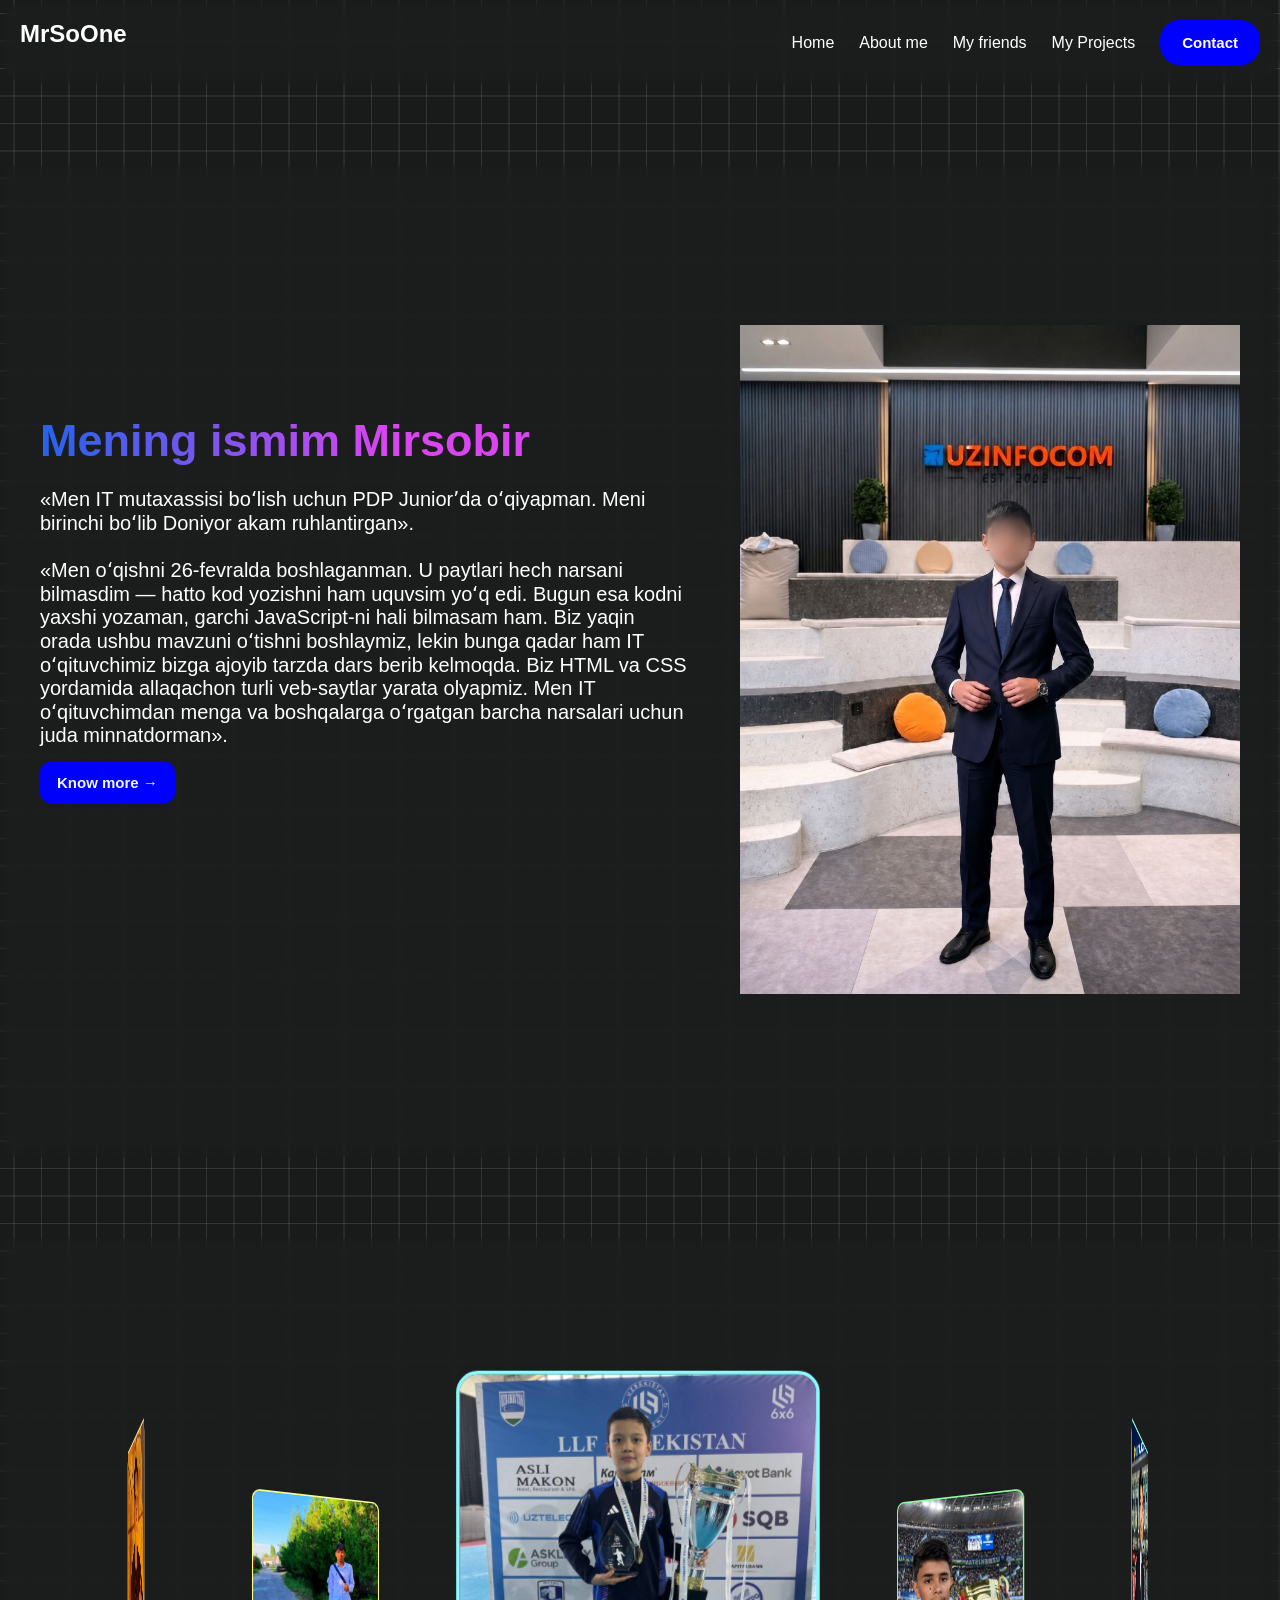
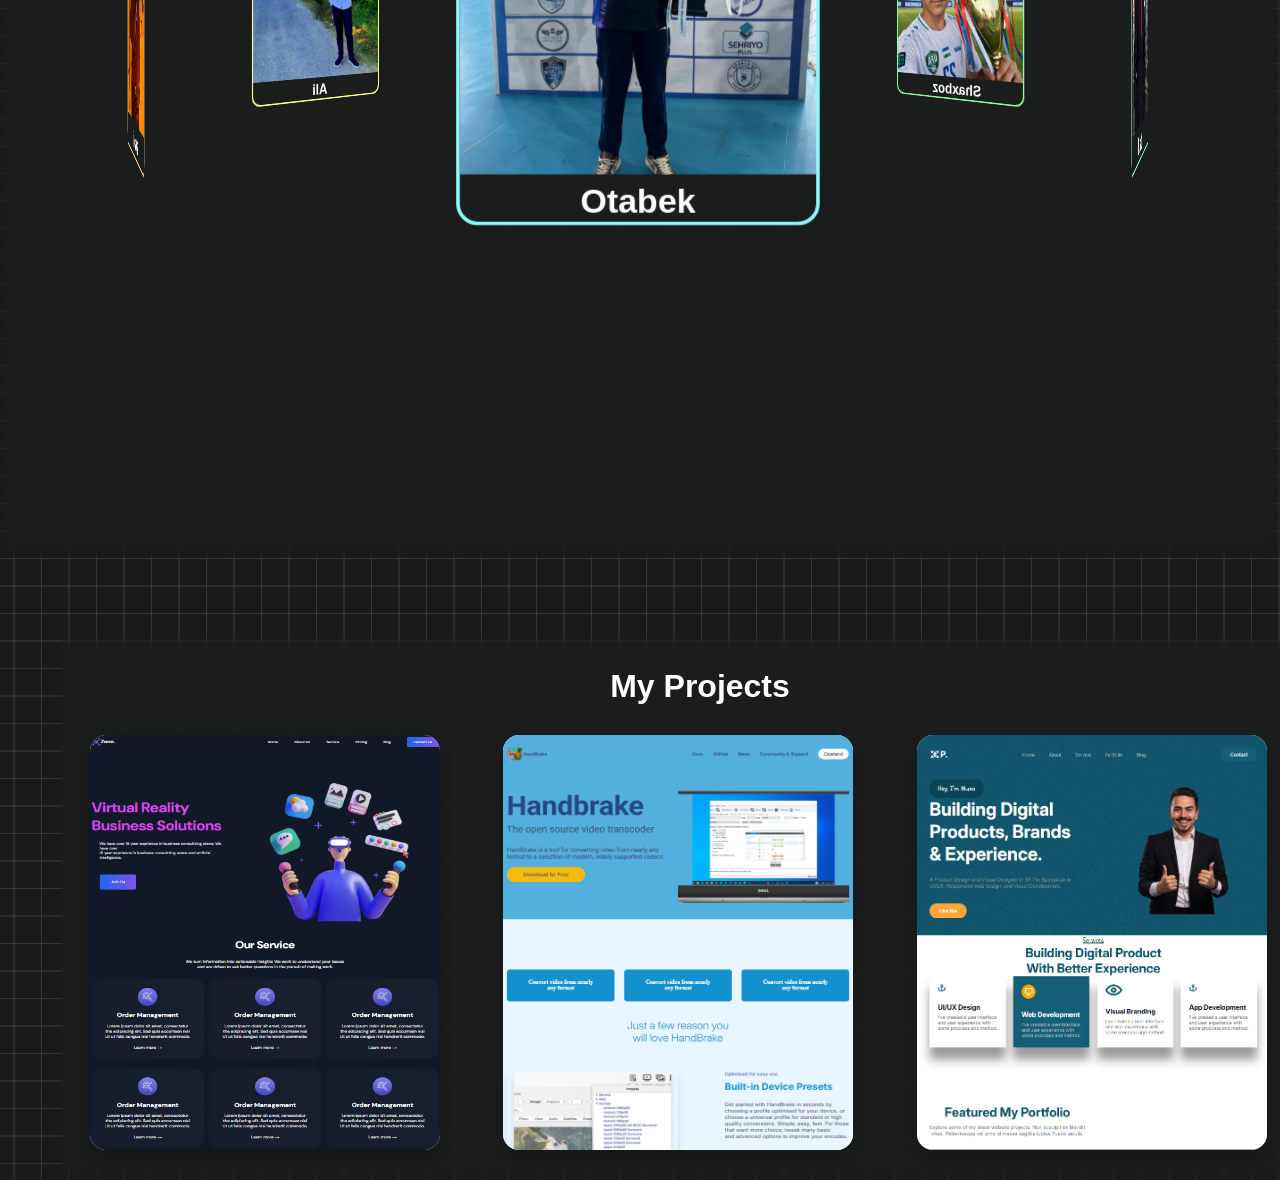
<file: index.html>
<!doctype html>
<html lang="en">
  <head>
    <meta charset="UTF-8" />
    <meta name="viewport" content="width=device-width, initial-scale=1.0" />
    <title>Document</title>
    <link rel="stylesheet" href="./css/style.css" />
  </head>
  <body class="container-bg">
    <div class="load">
      <!-- From Uiverse.io by Z4drus -->
      <div class="loader">
        <svg
          preserveAspectRatio="xMidYMid meet"
          width="40"
          height="40"
          viewBox="0 0 40 40"
          y="0px"
          x="0px"
          class="container-ld"
        >
          <path
            d="M29.760000000000005 18.72 c0 7.28 -3.9200000000000004 13.600000000000001 -9.840000000000002 16.96 c -2.8800000000000003 1.6800000000000002 -6.24 2.64 -9.840000000000002 2.64 c -3.6 0 -6.88 -0.96 -9.76 -2.64 c0 -7.28 3.9200000000000004 -13.52 9.840000000000002 -16.96 c2.8800000000000003 -1.6800000000000002 6.24 -2.64 9.76 -2.64 S26.880000000000003 17.040000000000003 29.760000000000005 18.72 c5.84 3.3600000000000003 9.76 9.68 9.840000000000002 16.96 c -2.8800000000000003 1.6800000000000002 -6.24 2.64 -9.76 2.64 c -3.6 0 -6.88 -0.96 -9.840000000000002 -2.64 c -5.84 -3.3600000000000003 -9.76 -9.68 -9.76 -16.96 c0 -7.28 3.9200000000000004 -13.600000000000001 9.76 -16.96 C25.84 5.120000000000001 29.760000000000005 11.440000000000001 29.760000000000005 18.72z"
            pathLength="100"
            stroke-width="4"
            fill="none"
            class="track"
          ></path>
          <path
            d="M29.760000000000005 18.72 c0 7.28 -3.9200000000000004 13.600000000000001 -9.840000000000002 16.96 c -2.8800000000000003 1.6800000000000002 -6.24 2.64 -9.840000000000002 2.64 c -3.6 0 -6.88 -0.96 -9.76 -2.64 c0 -7.28 3.9200000000000004 -13.52 9.840000000000002 -16.96 c2.8800000000000003 -1.6800000000000002 6.24 -2.64 9.76 -2.64 S26.880000000000003 17.040000000000003 29.760000000000005 18.72 c5.84 3.3600000000000003 9.76 9.68 9.840000000000002 16.96 c -2.8800000000000003 1.6800000000000002 -6.24 2.64 -9.76 2.64 c -3.6 0 -6.88 -0.96 -9.840000000000002 -2.64 c -5.84 -3.3600000000000003 -9.76 -9.68 -9.76 -16.96 c0 -7.28 3.9200000000000004 -13.600000000000001 9.76 -16.96 C25.84 5.120000000000001 29.760000000000005 11.440000000000001 29.760000000000005 18.72z"
            pathLength="100"
            stroke-width="4"
            fill="none"
            class="car"
          ></path>
        </svg>
      </div>
    </div>
    <header>
      <nav class="container navbar">
        <a href="./index.html"><h1>MrSoOne</h1></a>
        <ul class="navlinks">
          <li><a href="./index.html">Home</a></li>
          <li><a href="./pages/about.html">About me</a></li>
          <li><a href="./pages/friends.html">My friends</a></li>
          <li><a href="./pages/projects.html">My Projects</a></li>
          <li>
            <button>
              <a href="https://instagram.com/mrkmlv.701" target="_blank"
                >Contact</a
              >
            </button>
          </li>
        </ul>
      </nav>
    </header>
    <main>
      <section id="about">
        <div class="container about-all">
          <div class="about-all">
            <div class="hero-title">
              <h2>Mening ismim Mirsobir</h2>
              <p>
                «Men IT mutaxassisi boʻlish uchun PDP Juniorʼda oʻqiyapman. Meni
                birinchi boʻlib Doniyor akam ruhlantirgan».
                <br />
                <br />
                «Men oʻqishni 26-fevralda boshlaganman. U paytlari hech narsani
                bilmasdim — hatto kod yozishni ham uquvsim yoʻq edi. Bugun esa
                kodni yaxshi yozaman, garchi JavaScript-ni hali bilmasam ham.
                Biz yaqin orada ushbu mavzuni oʻtishni boshlaymiz, lekin bunga
                qadar ham IT oʻqituvchimiz bizga ajoyib tarzda dars berib
                kelmoqda. Biz HTML va CSS yordamida allaqachon turli veb-saytlar
                yarata olyapmiz. Men IT oʻqituvchimdan menga va boshqalarga
                oʻrgatgan barcha narsalari uchun juda minnatdorman».
              </p>
              <button><a href="./pages/about.html">Know more →</a></button>
            </div>
            <div class="about-img">
              <img src="../images/my-photo.png" width="500" alt="" />
            </div>
          </div>
        </div>
      </section>
      <section id="friends">
        <div class="container friends-all">
          <div class="wrapper">
            <div class="inner" style="--quantity: 6">
              <div class="card" style="--index: 0; --color-card: 142, 249, 252">
                <div class="img">
                  <img src="../images/otabek.png" alt="" />
                  <h3>Otabek</h3>
                </div>
              </div>
              <div class="card" style="--index: 1; --color-card: 142, 252, 204">
                <div class="img">
                  <img src="../images/izzat.png" alt="" />
                  <h3>Izzatila</h3>
                </div>
              </div>
              <div class="card" style="--index: 2; --color-card: 142, 252, 157">
                <div class="img">
                  <img src="../images/shaxa.png" alt="" />
                  <h3>Shaxboz</h3>
                </div>
              </div>
              <div class="card" style="--index: 3; --color-card: 215, 252, 142">
                <div class="img">
                  <img src="../images/dilshod.png" alt="" />
                  <h3>Dilshod</h3>
                </div>
              </div>
              <div class="card" style="--index: 4; --color-card: 252, 252, 142">
                <div class="img">
                  <img src="../images/ali.png" alt="" />
                  <h3>Ali</h3>
                </div>
              </div>
              <div class="card" style="--index: 5; --color-card: 252, 208, 142">
                <div class="img">
                  <img src="../images/firdavz.png" alt="" />
                  <h3>Firdavz</h3>
                </div>
              </div>
            </div>
          </div>
        </div>
      </section>
      <section id="about-f">
        <div class="container friends-a">
          <div class="friendsa-img"></div>
        </div>
      </section>
      <section id="project">
        <div class="container project-all">
          <h2>My Projects</h2>
          <div class="project-cards">
            <div class="flip-card">
              <div class="flip-card-inner">
                <div class="flip-card-front">
                  <img src="../images/project1.png" alt="" />
                </div>
                <div class="flip-card-back">
                  <p class="title">BACK</p>
                  <div class="p-links">
                    <a
                      href="https://2-month-hw-8-l.vercel.app/"
                      target="_blank"
                    >
                      <img class="p-img" src="../images/vercel.png" alt="" />
                    </a>
                    <a
                      href="https://github.com/mirkomilovmirsobir-cloud/2--month-Hw-8L"
                      target="_blank"
                    >
                      <img class="p-img" src="../images/github.png" alt="" />
                    </a>
                    <a href="https://t.me/Mirsobrrr" target="_blank">
                      <img class="p-img" src="../images/tg.png" alt="" />
                    </a>
                  </div>
                </div>
              </div>
            </div>

            <div class="flip-card">
              <div class="flip-card-inner">
                <div class="flip-card-front">
                  <img src="../images/project2.png" alt="" />
                </div>
                <div class="flip-card-back">
                  <p class="title">BACK</p>
                  <div class="p-links">
                    <a
                      href="https://2-month-hw-11-l-ujav.vercel.app/"
                      target="_blank"
                    >
                      <img class="p-img" src="../images/vercel.png" alt="" />
                    </a>
                    <a
                      href="https://github.com/mirkomilovmirsobir-cloud/2--month-Hw-11L"
                      target="_blank"
                    >
                      <img class="p-img" src="../images/github.png" alt="" />
                    </a>
                    <a href="https://t.me/Mirsobrrr" target="_blank">
                      <img class="p-img" src="../images/tg.png" alt="" />
                    </a>
                  </div>
                </div>
              </div>
            </div>

            <div class="flip-card">
              <div class="flip-card-inner">
                <div class="flip-card-front">
                  <img src="../images/project3.png" alt="" />
                </div>
                <div class="flip-card-back">
                  <p class="title">BACK</p>
                  <div class="p-links">
                    <a
                      href="https://2-month-hw-9-l.vercel.app/"
                      target="_blank"
                    >
                      <img class="p-img" src="../images/vercel.png" alt="" />
                    </a>
                    <a
                      href="https://github.com/mirkomilovmirsobir-cloud/2--month-Hw-9L"
                      target="_blank"
                    >
                      <img class="p-img" src="../images/github.png" alt="" />
                    </a>
                    <a href="https://t.me/Mirsobrrr" target="_blank">
                      <img class="p-img" src="../images/tg.png" alt="" />
                    </a>
                  </div>
                </div>
              </div>
            </div>
          </div>
        </div>
      </section>
    </main>
  </body>
</html>
</file>
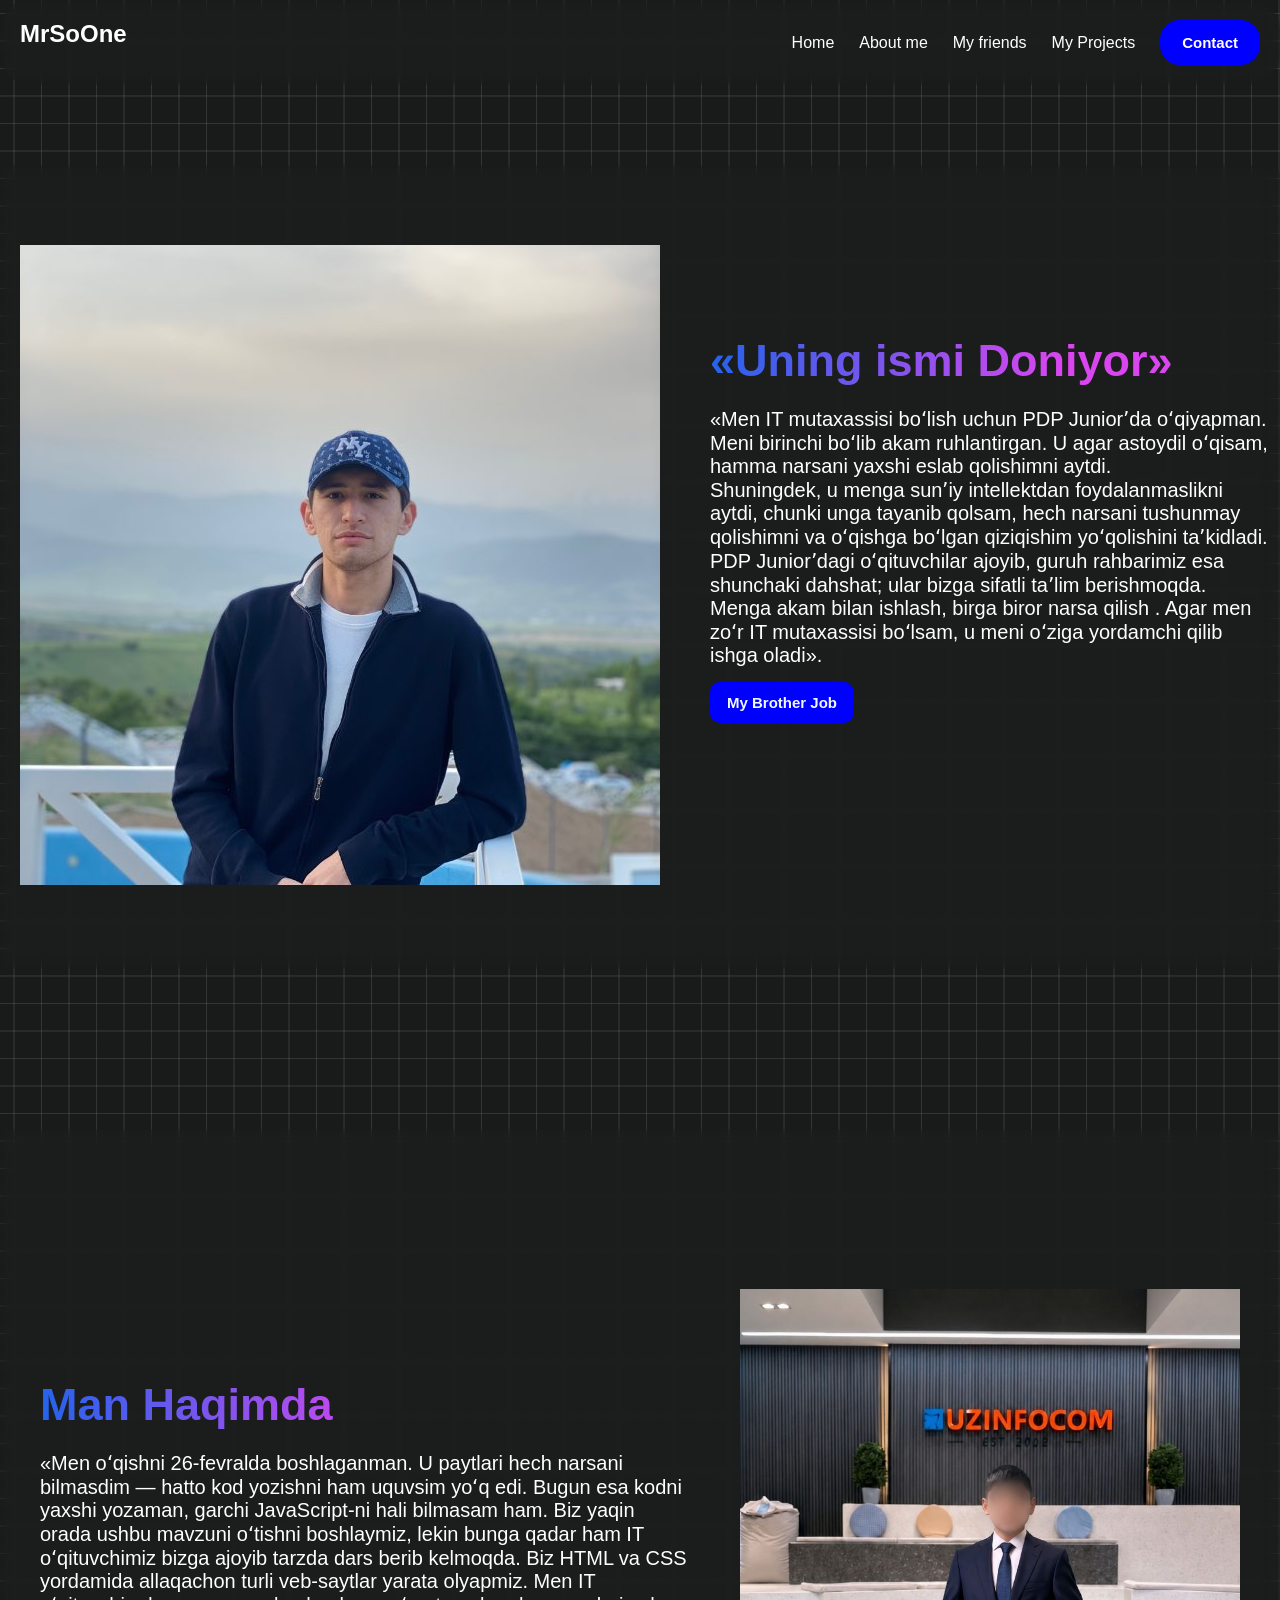
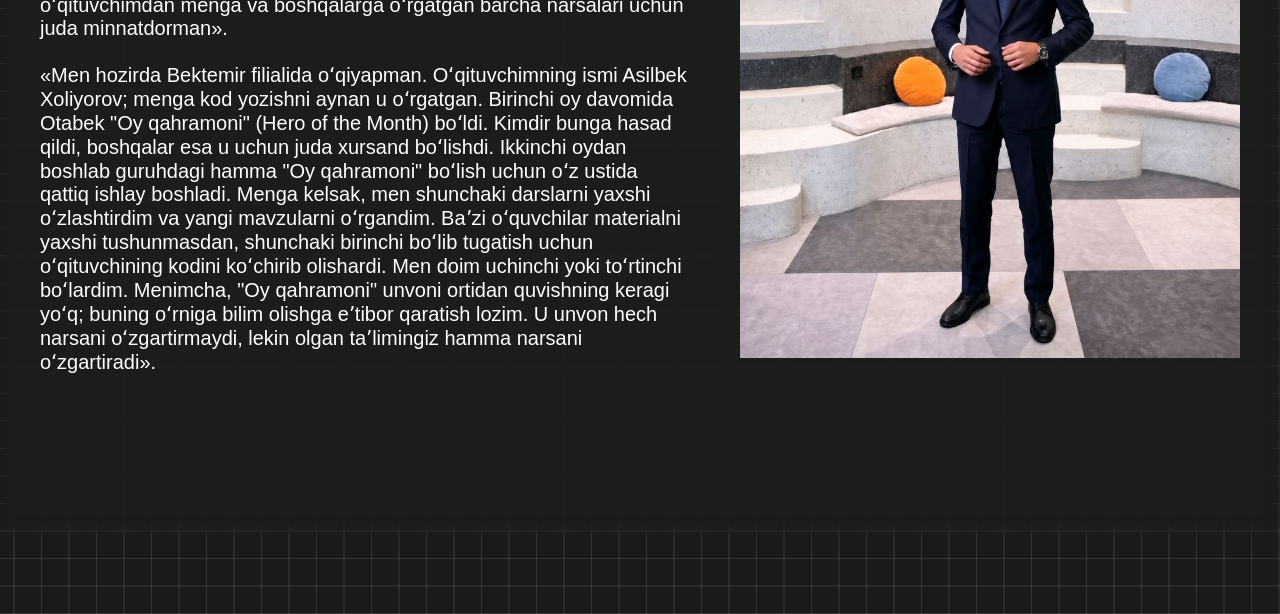
<file: pages/about.html>
<!doctype html>
<html lang="en">
  <head>
    <meta charset="UTF-8" />
    <meta name="viewport" content="width=device-width, initial-scale=1.0" />
    <title>Document</title>
    <link rel="stylesheet" href="../css/style.css" />
  </head>
  <body class="container-bg">
    <header>
      <nav class="container navbar">
        <a href="../index.html"><h1>MrSoOne</h1></a>
        <ul class="navlinks">
          <li><a href="../index.html">Home</a></li>
          <li><a href="./about.html">About me</a></li>
          <li><a href="./friends.html">My friends</a></li>
          <li><a href="./projects.html">My Projects</a></li>
          <li>
            <button>
              <a href="https://instagram.com/mrkmlv.701" target="_blank"
                >Contact</a
              >
            </button>
          </li>
        </ul>
      </nav>
    </header>
    <main>
      <section id="about">
        <div class="container about-all">
          <div class="about-img">
            <img src="../images/Brother.png" alt="" />
          </div>
          <div class="hero-title">
            <h2>«Uning ismi Doniyor»</h2>
            <p>
              «Men IT mutaxassisi boʻlish uchun PDP Juniorʼda oʻqiyapman. Meni
              birinchi boʻlib akam ruhlantirgan. U agar astoydil oʻqisam, hamma
              narsani yaxshi eslab qolishimni aytdi. <br />Shuningdek, u menga
              sunʼiy intellektdan foydalanmaslikni <br />aytdi, chunki unga
              tayanib qolsam, hech narsani tushunmay qolishimni va oʻqishga
              boʻlgan qiziqishim yoʻqolishini taʼkidladi. <br />PDP Juniorʼdagi
              oʻqituvchilar ajoyib, guruh rahbarimiz esa shunchaki dahshat; ular
              bizga sifatli taʼlim berishmoqda. <br />Menga akam bilan ishlash,
              birga biror narsa qilish . Agar men <br />zoʻr IT mutaxassisi
              boʻlsam, u meni oʻziga yordamchi qilib <br />ishga oladi».
            </p>
            <button>
              <a href="https://uzinfocom.uz/" target="_blank">My Brother Job</a>
            </button>
          </div>
        </div>
      </section>
      <section id="about">
        <div class="container about-all">
          <div class="about-all">
            <div class="hero-title">
              <h2>Man Haqimda</h2>
              <p>
                «Men oʻqishni 26-fevralda boshlaganman. U paytlari hech narsani
                bilmasdim — hatto kod yozishni ham uquvsim yoʻq edi. Bugun esa
                kodni yaxshi yozaman, garchi JavaScript-ni hali bilmasam ham.
                Biz yaqin orada ushbu mavzuni oʻtishni boshlaymiz, lekin bunga
                qadar ham IT oʻqituvchimiz bizga ajoyib tarzda dars berib
                kelmoqda. Biz HTML va CSS yordamida allaqachon turli veb-saytlar
                yarata olyapmiz. Men IT oʻqituvchimdan menga va boshqalarga
                oʻrgatgan barcha narsalari uchun juda minnatdorman».
                <br />
                <br />
                «Men hozirda Bektemir filialida oʻqiyapman. Oʻqituvchimning ismi
                Asilbek Xoliyorov; menga kod yozishni aynan u oʻrgatgan.
                Birinchi oy davomida Otabek "Oy qahramoni" (Hero of the Month)
                boʻldi. Kimdir bunga hasad qildi, boshqalar esa u uchun juda
                xursand boʻlishdi. Ikkinchi oydan boshlab guruhdagi hamma "Oy
                qahramoni" boʻlish uchun oʻz ustida qattiq ishlay boshladi.
                Menga kelsak, men shunchaki darslarni yaxshi oʻzlashtirdim va
                yangi mavzularni oʻrgandim. Baʼzi oʻquvchilar materialni yaxshi
                tushunmasdan, shunchaki birinchi boʻlib tugatish uchun
                oʻqituvchining kodini koʻchirib olishardi. Men doim uchinchi
                yoki toʻrtinchi boʻlardim. Menimcha, "Oy qahramoni" unvoni
                ortidan quvishning keragi yoʻq; buning oʻrniga bilim olishga
                eʼtibor qaratish lozim. U unvon hech narsani oʻzgartirmaydi,
                lekin olgan taʼlimingiz hamma narsani oʻzgartiradi».
              </p>
            </div>
            <div class="about-img">
              <img src="../images/my-photo.png" width="500" alt="" />
            </div>
          </div>
        </div>
      </section>
    </main>
  </body>
</html>
</file>
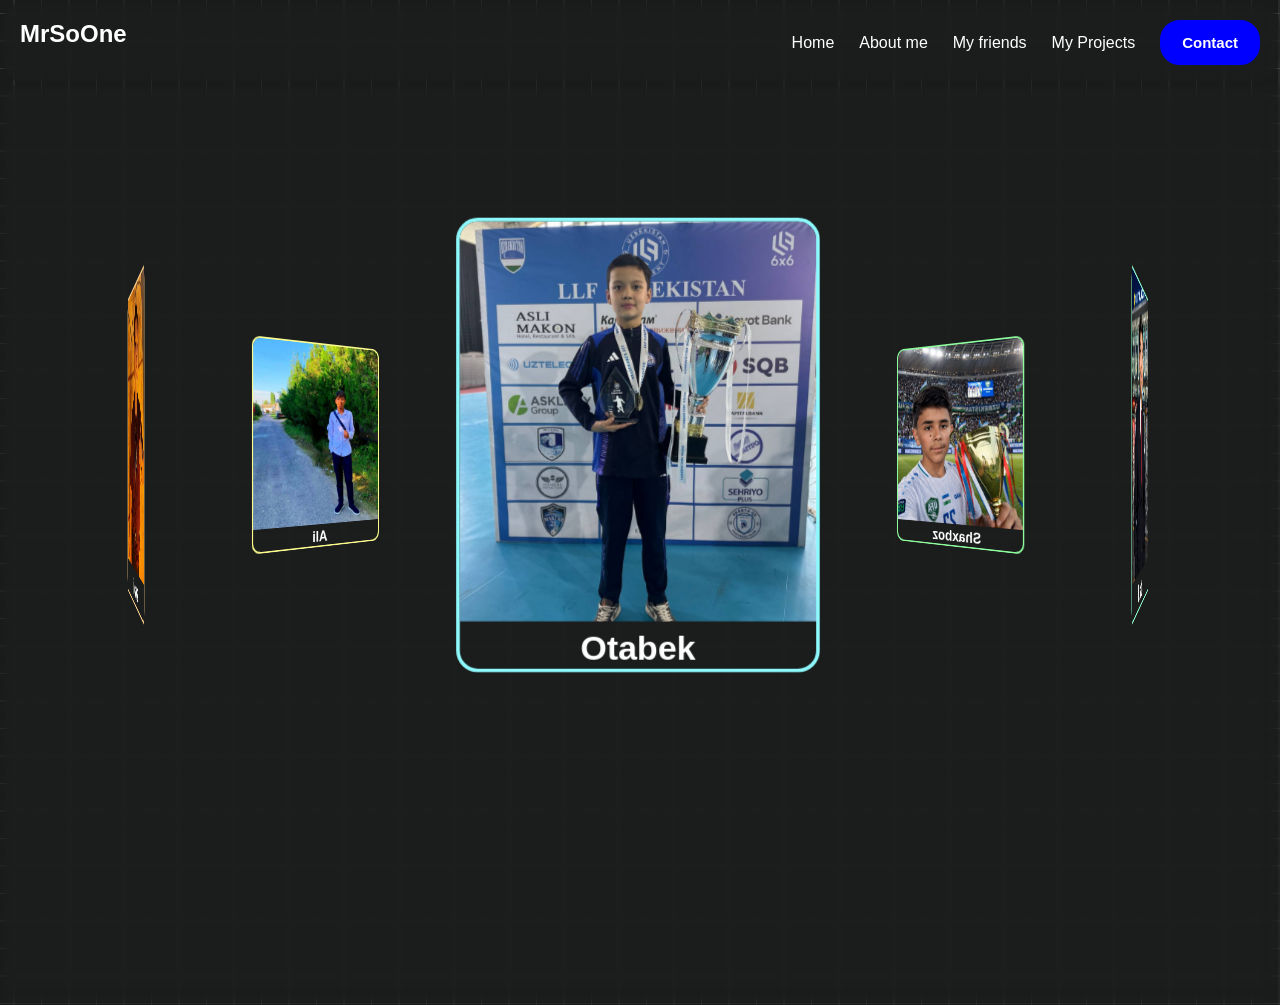
<file: pages/friends.html>
<!doctype html>
<html lang="en">
  <head>
    <meta charset="UTF-8" />
    <meta name="viewport" content="width=device-width, initial-scale=1.0" />
    <title>Document</title>
    <link rel="stylesheet" href="../css/style.css" />
  </head>
  <body class="container-bg">
    <header>
      <nav class="container navbar">
        <a href="../index.html"><h1>MrSoOne</h1></a>
        <ul class="navlinks">
          <li><a href="../index.html">Home</a></li>
          <li><a href="./about.html">About me</a></li>
          <li><a href="./friends.html">My friends</a></li>
          <li><a href="./projects.html">My Projects</a></li>
          <li>
            <button>
              <a href="https://instagram.com/mrkmlv.701" target="_blank"
                >Contact</a
              >
            </button>
          </li>
        </ul>
      </nav>
    </header>
    <main>
      <section id="friends">
        <div class="container friends-all">
          <div class="wrapper">
            <div class="inner" style="--quantity: 6">
              <div class="card" style="--index: 0; --color-card: 142, 249, 252">
                <div class="img">
                  <img src="../images/otabek.png" alt="" />
                  <h3>Otabek</h3>
                </div>
              </div>
              <div class="card" style="--index: 1; --color-card: 142, 252, 204">
                <div class="img">
                  <img src="../images/izzat.png" alt="" />
                  <h3>Izzatila</h3>
                </div>
              </div>
              <div class="card" style="--index: 2; --color-card: 142, 252, 157">
                <div class="img">
                  <img src="../images/shaxa.png" alt="" />
                  <h3>Shaxboz</h3>
                </div>
              </div>
              <div class="card" style="--index: 3; --color-card: 215, 252, 142">
                <div class="img">
                  <img src="../images/dilshod.png" alt="" />
                  <h3>Dilshod</h3>
                </div>
              </div>
              <div class="card" style="--index: 4; --color-card: 252, 252, 142">
                <div class="img">
                  <img src="../images/ali.png" alt="" />
                  <h3>Ali</h3>
                </div>
              </div>
              <div class="card" style="--index: 5; --color-card: 252, 208, 142">
                <div class="img">
                  <img src="../images/firdavz.png" alt="" />
                  <h3>Firdavz</h3>
                </div>
              </div>
            </div>
          </div>
        </div>
      </section>
    </main>
  </body>
</html>
</file>
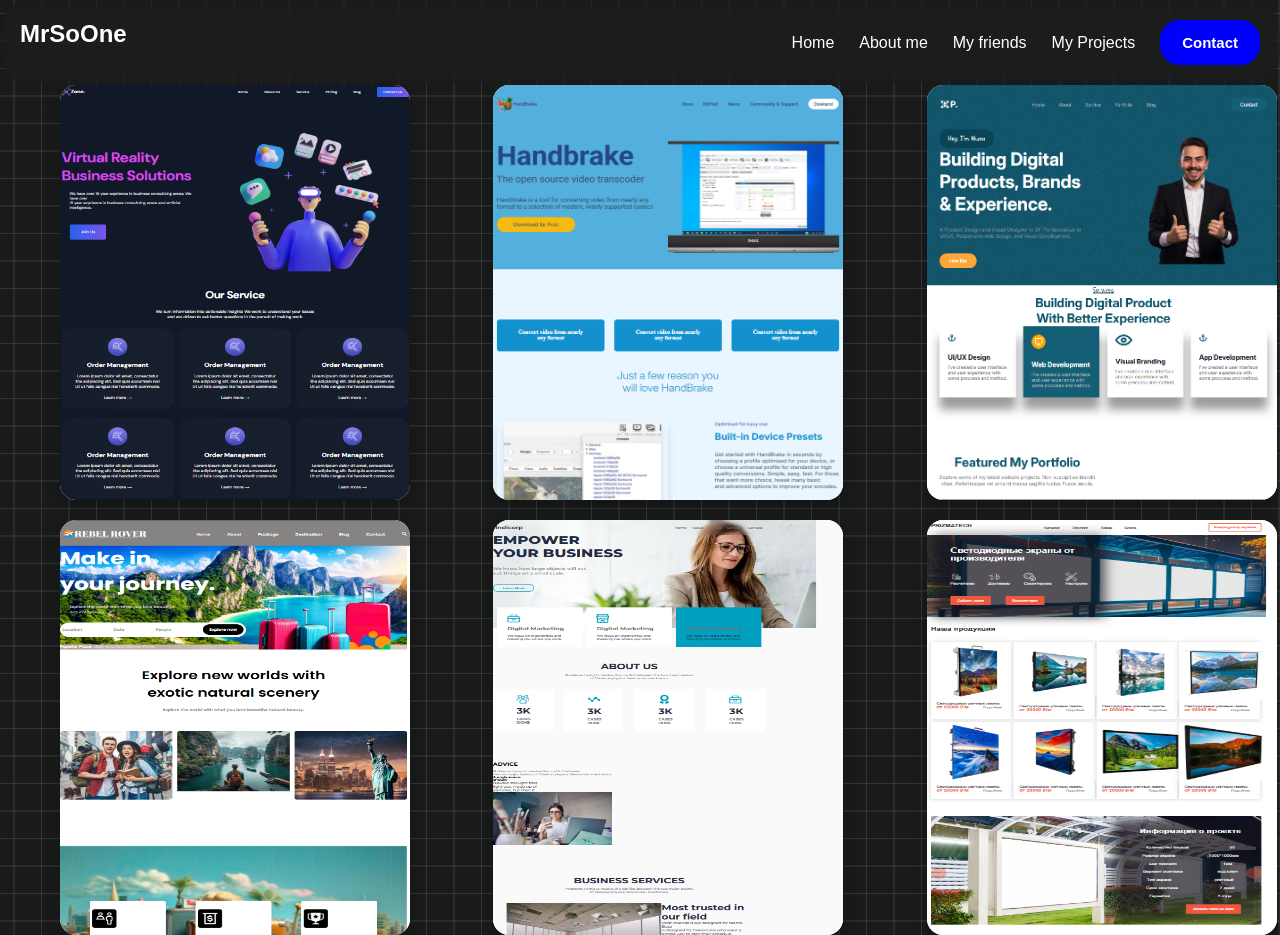
<file: pages/projects.html>
<!doctype html>
<html lang="en">
  <head>
    <meta charset="UTF-8" />
    <meta name="viewport" content="width=device-width, initial-scale=1.0" />
    <title>Document</title>
    <link rel="stylesheet" href="../css/style.css" />
  </head>
  <body class="container-bg">
    <header>
      <nav class="container navbar">
        <a href="../index.html"><h1>MrSoOne</h1></a>
        <ul class="navlinks">
          <li><a href="../index.html">Home</a></li>
          <li><a href="./about.html">About me</a></li>
          <li><a href="./friends.html">My friends</a></li>

          <li><a href="./projects.html">My Projects</a></li>
          <li>
            <button>
              <a href="https://instagram.com/mrkmlv.701" target="_blank"
                >Contact</a
              >
            </button>
          </li>
        </ul>
      </nav>
    </header>
    <main>
      <section id="project">
        <div class="container">
          <div class="project-cards">
            <div class="flip-card">
              <div class="flip-card-inner">
                <div class="flip-card-front">
                  <img src="../images/project1.png" alt="" />
                </div>
                <div class="flip-card-back">
                  <p class="title">BACK</p>
                  <div class="p-links">
                    <a
                      href="https://2-month-hw-8-l.vercel.app/"
                      target="_blank"
                    >
                      <img class="p-img" src="../images/vercel.png" alt="" />
                    </a>
                    <a
                      href="https://github.com/mirkomilovmirsobir-cloud/2--month-Hw-8L"
                      target="_blank"
                    >
                      <img class="p-img" src="../images/github.png" alt="" />
                    </a>
                    <a href="https://t.me/Mirsobrrr" target="_blank">
                      <img class="p-img" src="../images/tg.png" alt="" />
                    </a>
                  </div>
                </div>
              </div>
            </div>

            <div class="flip-card">
              <div class="flip-card-inner">
                <div class="flip-card-front">
                  <img src="../images/project2.png" alt="" />
                </div>
                <div class="flip-card-back">
                  <p class="title">BACK</p>
                  <div class="p-links">
                    <a
                      href="https://2-month-hw-11-l-ujav.vercel.app/"
                      target="_blank"
                    >
                      <img class="p-img" src="../images/vercel.png" alt="" />
                    </a>
                    <a
                      href="https://github.com/mirkomilovmirsobir-cloud/2--month-Hw-11L"
                      target="_blank"
                    >
                      <img class="p-img" src="../images/github.png" alt="" />
                    </a>
                    <a href="https://t.me/Mirsobrrr" target="_blank">
                      <img class="p-img" src="../images/tg.png" alt="" />
                    </a>
                  </div>
                </div>
              </div>
            </div>

            <div class="flip-card">
              <div class="flip-card-inner">
                <div class="flip-card-front">
                  <img src="../images/project3.png" alt="" />
                </div>
                <div class="flip-card-back">
                  <p class="title">BACK</p>
                  <div class="p-links">
                    <a
                      href="https://2-month-hw-9-l.vercel.app/"
                      target="_blank"
                    >
                      <img class="p-img" src="../images/vercel.png" alt="" />
                    </a>
                    <a
                      href="https://github.com/mirkomilovmirsobir-cloud/2--month-Hw-9L"
                      target="_blank"
                    >
                      <img class="p-img" src="../images/github.png" alt="" />
                    </a>
                    <a href="https://t.me/Mirsobrrr" target="_blank">
                      <img class="p-img" src="../images/tg.png" alt="" />
                    </a>
                  </div>
                </div>
              </div>
            </div>

            <div class="flip-card">
              <div class="flip-card-inner">
                <div class="flip-card-front">
                  <img src="../images/project4.png" alt="" />
                </div>
                <div class="flip-card-back">
                  <p class="title">BACK</p>
                  <div class="p-links">
                    <a
                      href="https://3-month-hw-1-l.vercel.app/"
                      target="_blank"
                    >
                      <img class="p-img" src="../images/vercel.png" alt="" />
                    </a>
                    <a
                      href="https://github.com/mirkomilovmirsobir-cloud/3-month-hw-1L"
                      target="_blank"
                    >
                      <img class="p-img" src="../images/github.png" alt="" />
                    </a>
                    <a href="https://t.me/Mirsobrrr" target="_blank">
                      <img class="p-img" src="../images/tg.png" alt="" />
                    </a>
                  </div>
                </div>
              </div>
            </div>

             <div class="flip-card">
              <div class="flip-card-inner">
                <div class="flip-card-front">
                  <img src="../images/project5.png" alt="" />
                </div>
                <div class="flip-card-back">
                  <p class="title">BACK</p>
                  <div class="p-links">
                    <a href="https://3-month-hw-2-l.vercel.app/" target="_blank">
                    <img class="p-img" src="../images/vercel.png" alt="" />
                  </a>
                  <a
                    href="https://github.com/mirkomilovmirsobir-cloud/3-month-hw-2L"
                    target="_blank"
                  >
                    <img class="p-img" src="../images/github.png" alt="" />
                  </a>
                  <a href="https://t.me/Mirsobrrr" target="_blank">
                    <img class="p-img" src="../images/tg.png" alt="" />
                  </a>
                  </div>
                </div>
              </div>
            </div>

            <div class="flip-card">
              <div class="flip-card-inner">
                <div class="flip-card-front">
                  <img src="../images/project6.png" alt="" />
                </div>
                <div class="flip-card-back">
                  <p class="title">BACK</p>
                  <div class="p-links">
                    <a href="https://figma-xi-one.vercel.app/" target="_blank">
                    <img class="p-img" src="../images/vercel.png" alt="" />
                  </a>
                  <a
                    href="https://github.com/mirkomilovmirsobir-cloud/figma"
                    target="_blank"
                  >
                    <img class="p-img" src="../images/github.png" alt="" />
                  </a>
                  <a href="https://t.me/Mirsobrrr" target="_blank">
                    <img class="p-img" src="../images/tg.png" alt="" />
                  </a>
                  </div>
                </div>
              </div>
            </div>
          </div>
        </div>
      </section>
    </main>
  </body>
</html>
</file>
<file: css/style.css>
* {
  margin: 0;
  padding: 0;
  box-sizing: border-box;
  font-family: sans-serif;
}

a {
  text-decoration: none;
}

ul {
  list-style: none;
}

.container {
  width: 1280px;
  margin-left: auto;
  margin-right: auto;
}

.container-bg {
  width: 100%;
  height: 100%;
  --color: rgba(114, 114, 114, 0.3);
  background-color: #191a1a;
  background-image:
    linear-gradient(
      0deg,
      transparent 24%,
      var(--color) 25%,
      var(--color) 26%,
      transparent 27%,
      transparent 74%,
      var(--color) 75%,
      var(--color) 76%,
      transparent 77%,
      transparent
    ),
    linear-gradient(
      90deg,
      transparent 24%,
      var(--color) 25%,
      var(--color) 26%,
      transparent 27%,
      transparent 74%,
      var(--color) 75%,
      var(--color) 76%,
      transparent 77%,
      transparent
    );
  background-size: 55px 55px;
}

header {
  position: sticky;
  top: 0;
  z-index: 5;
}

.navbar {
  display: flex;
  justify-content: space-between;
  backdrop-filter: blur(8px);
  border-radius: 30px;
  padding: 20px 20px;
}

.navbar h1 {
  color: white;
  text-align: center;
}

.navlinks {
  display: flex;
  gap: 25px;
  align-items: center;
}

.navlinks li a {
  color: white;
  text-align: center;
}

.navlinks button {
  padding: 12px 20px;
  font-size: 15px;
  font-weight: 750;
  color: aliceblue;
  background-color: blue;
  border-radius: 20px;
  border: 2px solid blue;
  transition: all 0.5s linear;
}

.navlinks button:hover {
  color: blue;
  background-color: transparent;
}

#hero {
  padding: 80px 0px;
}

.hero-all {
  display: flex;
  backdrop-filter: blur(8px);
  padding: 20px 150px;
  border-radius: 15px;
  gap: 60px;
}

.hero-img {
  margin-left: auto;
}

.hero-title button {
  margin-top: 15px;
  border-radius: 10px;
  border: 2px solid blue;
  padding: 10px 15px;
  background-color: blue;
  font-size: 15px;
  font-weight: 750;
  transition: all 0.4s linear;
}

.hero-title button a {
  color: aliceblue;
  transition: all 0.4s linear;
}

.hero-title button a:hover {
  color: blue;
}

.hero-title button:hover {
  background-color: transparent;
  cursor: pointer;
}

.hero-title h2 {
  background: linear-gradient(89.83deg, #2563eb 0.11%, #d946ef 58.65%);
  -webkit-background-clip: text;
  background-clip: text;
  color: transparent;
  margin-top: 90px;
  font-weight: 700;
  font-size: 45px;
  width: 600px;
}

.hero-title p {
  color: #ffffff;
  margin-top: 20px;
  font-weight: 400;
  font-size: 20px;
}

#about {
  padding: 80px 0px;
}

.about-all {
  padding: 80px 20px;
  display: flex;
  justify-content: space-between;
  backdrop-filter: blur(8px);
  border-radius: 10px;
  gap: 50px;
}

.wrapper {
  width: 100%;
  height: 100vh;
  position: relative;
  text-align: center;
  display: flex;
  align-items: center;
  justify-content: center;
  overflow: hidden;
}

.inner {
  --w: 200px;
  --h: 250px;
  --translateZ: calc((var(--w) + var(--h)) + 0px);
  --rotateX: -15deg;
  --perspective: 1000px;
  position: absolute;
  width: var(--w);
  height: var(--h);
  top: 25%;
  left: calc(50% - (var(--w) / 2) - 2.5px);
  z-index: 2;
  transform-style: preserve-3d;
  transform: perspective(var(--perspective));
  animation: rotating 20s linear infinite; /* */
}
@keyframes rotating {
  from {
    transform: perspective(var(--perspective)) rotateX(var(--rotateX))
      rotateY(0);
  }
  to {
    transform: perspective(var(--perspective)) rotateX(var(--rotateX))
      rotateY(1turn);
  }
}

.card {
  position: absolute;
  border: 2px solid rgba(var(--color-card));
  border-radius: 12px;
  overflow: hidden;
  inset: 0;
  transform: rotateY(calc((360deg / var(--quantity)) * var(--index)))
    translateZ(var(--translateZ));
}

.img img {
  width: 100%;
  height: 220px;
  object-fit: cover;
  background: #0000
    radial-gradient(
      circle,
      rgba(var(--color-card), 0.2) 0%,
      rgba(var(--color-card), 0.6) 80%,
      rgba(var(--color-card), 0.9) 100%
    );
}

.friends-all {
  backdrop-filter: blur(8px);
  padding: 10px;
}

.img h3 {
  color: #ffffff;
}

.p-all h2 {
  color: white;
  font-size: 45px;
  text-align: center;
  padding-bottom: 50px;
  margin-top: 20px;
}

.p-all {
  margin-top: 80px;
  margin-bottom: 80px;
  backdrop-filter: blur(8px);
}

.about-f {
  margin-top: 30px;
  width: 1280px;
  backdrop-filter: blur(8px);
  padding: 40px 20px;
  display: flex;
  justify-content: space-evenly;
  align-items: center;
}

.f-img {
  width: 400px;
  border-radius: 8px;
}

.f-title {
  width: 500px;
  color: #ffffff;
}

.f-title p {
  color: #ffffff;
  margin-top: 20px;
  font-weight: 400;
  font-size: 20px;
}

.h2-title {
  margin-top: 80px;
  color: blue;
  text-align: center;
  font-size: 52px;
  font-weight: 700;
}

.f-title h3 {
  color: aqua;
  font-size: 32px;
  font-weight: 400;
}

.flip-card-front img {
  width: 350px;
  height: 415px;
  border-radius: 1rem;
}

.flip-card {
  background-color: transparent;
  width: 350px;
  height: 415px;
  perspective: 1000px;
  font-family: sans-serif;
}

.title {
  font-size: 1.5em;
  font-weight: 900;
  text-align: center;
  margin: 0;
}

.flip-card-inner {
  position: relative;
  width: 100%;
  height: 100%;
  text-align: center;
  transition: transform 0.6s;
  transition-timing-function: cubic-bezier(0.61, 0.98, 0.48, 1.01);
  transform-style: preserve-3d;
}

.flip-card:hover .flip-card-inner {
  transform: rotate(180deg) rotateX(180deg);
}

.flip-card-front,
.flip-card-back {
  box-shadow: 0 8px 14px 0 rgba(0, 0, 0, 0.2);
  position: absolute;
  display: flex;
  flex-direction: column;
  justify-content: center;
  width: 100%;
  height: 100%;
  -webkit-backface-visibility: hidden;
  backface-visibility: hidden;
  border-radius: 1rem;
}

.flip-card-front {
  background: #fff;
  color: #000;
}

.flip-card-back {
  background: linear-gradient(90.35deg, #2563eb 0.36%, #d946ef 201.02%);
  color: #fff;
  transform: rotateY(180deg);
}

.p-links {
  display: flex;
  justify-content: center;
  align-items: center;
  gap: 20px;
}

.p-img {
  width: 50px;
}

.project-cards {
  display: grid;
  grid-template-columns: repeat(3, 1fr);
  gap: 20px;
}

/* From Uiverse.io by Z4drus */ 
.container-ld {
  --uib-size: 100px;
  --uib-color: rgb(51, 172, 241);
  --uib-speed: 1.4s;
  --uib-bg-opacity: 0.1;
  height: var(--uib-size);
  width: var(--uib-size);
  transform-origin: center;
  overflow: visible;
}

.car {
  fill: none;
  stroke: var(--uib-color);
  stroke-dasharray: 15, 85;
  stroke-dashoffset: 0;
  stroke-linecap: round;
  animation: travel var(--uib-speed) linear infinite;
  will-change: stroke-dasharray, stroke-dashoffset;
  transition: stroke 0.5s ease;
}

.track {
  stroke: var(--uib-color);
  opacity: var(--uib-bg-opacity);
  transition: stroke 0.5s ease;
}

@keyframes travel {
  0% {
    stroke-dashoffset: 0;
  }

  100% {
    stroke-dashoffset: -100;
  }
}


.load {
  background-color: #000000;
  position: fixed;
  top: 0;
  left: 0;
  width: 100%;
  height: 100vh;
  z-index: 10;
  display: flex;
  align-items: center;
  justify-content: center;
  animation: off 5s forwards;
}

@keyframes off {
  0%{
    opacity: 1;
  }
  50%{
    opacity: 1;
  }
  100%{
    opacity: 0;
    z-index: -1;
  }
}

.project-all {
  margin-top: 80px;
  backdrop-filter: blur(8px); 
}

#project {
  padding:0px 0px  0px 60px;
}

.project-all {
  padding: 30px 30px 30px 30px;
}

.project-all h2 {
  text-align: center;
  color: white;
  font-weight: 700;
  font-size: 32px;
  margin-bottom: 30px;
}
</file>
